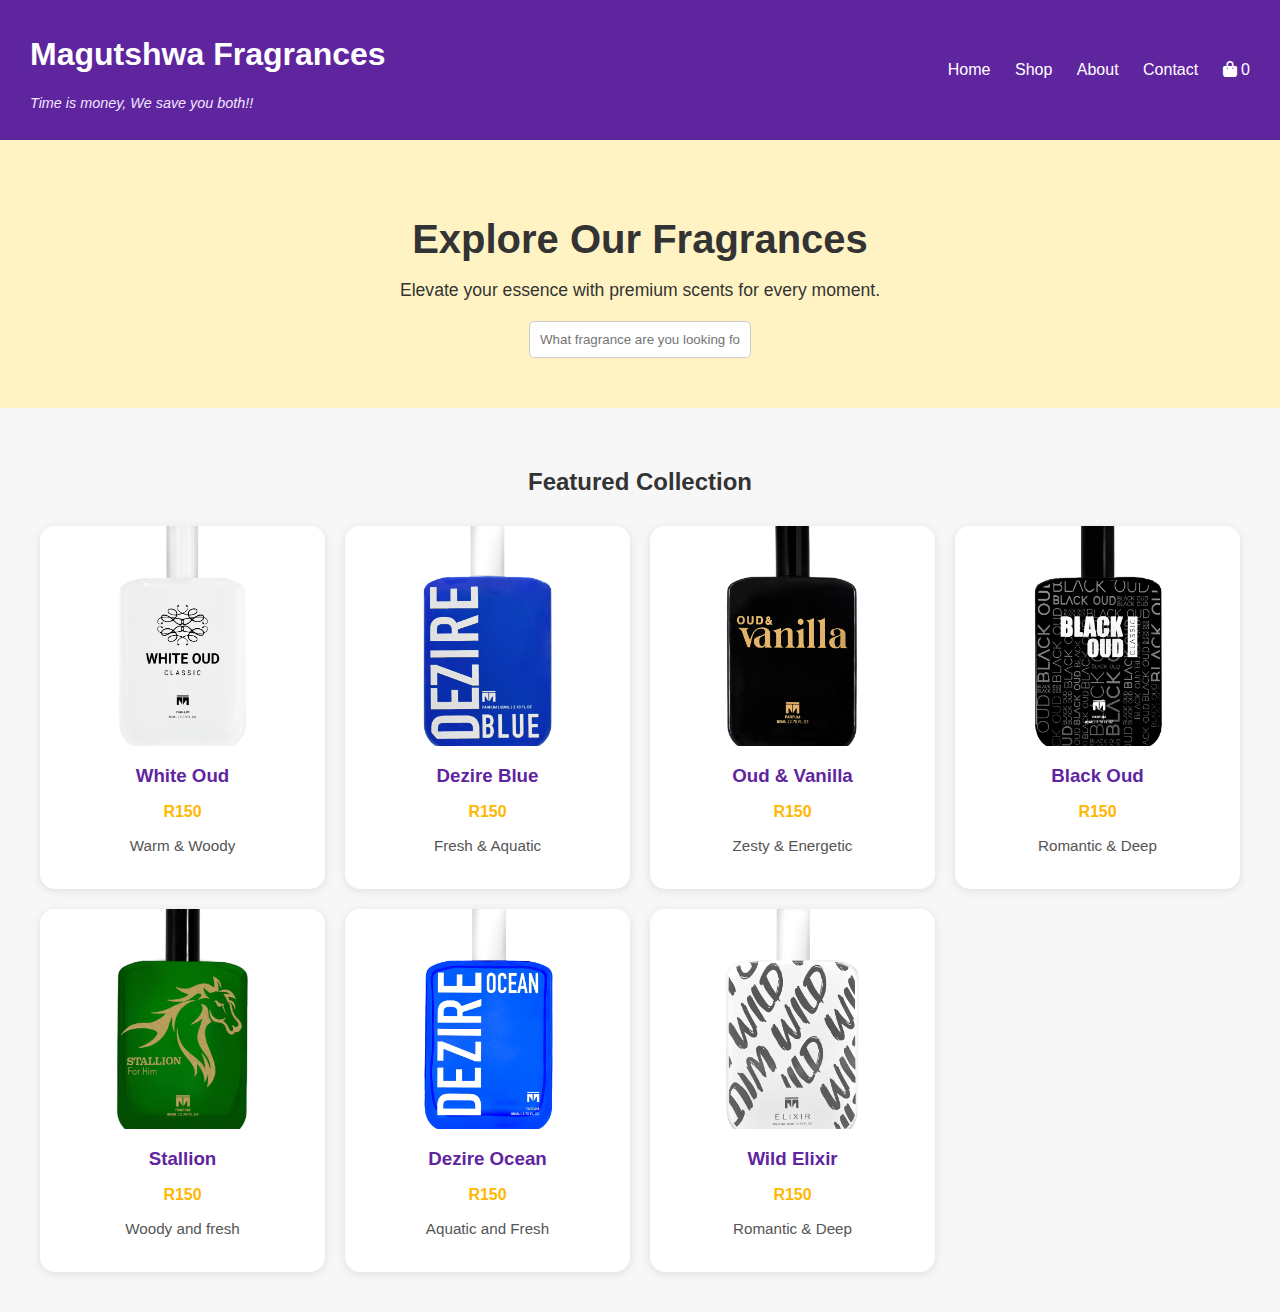
<file: index.html>
<!DOCTYPE html>
<html lang="en">
<head>
  <meta charset="UTF-8" />
  <meta name="viewport" content="width=device-width, initial-scale=1.0" />
  <title>Magutshwa Fragrances</title>
  <link rel="stylesheet" href="https://cdnjs.cloudflare.com/ajax/libs/font-awesome/6.5.0/css/all.min.css" />
  <style>
    body {
      font-family: 'Segoe UI', Tahoma, Geneva, Verdana, sans-serif;
      margin: 0;
      background-color: #f7f7f7;
      color: #333;
    }
    header {
      background-color: #5f259f;
      padding: 15px 30px;
      display: flex;
      justify-content: space-between;
      align-items: center;
      color: white;
      flex-wrap: wrap;
    }
    nav a {
      color: white;
      text-decoration: none;
      margin-left: 20px;
      font-weight: 500;
    }
    nav a:hover {
      text-decoration: underline;
    }
    .slogan {
      font-style: italic;
      font-size: 0.9em;
      color: #f3e6ff;
    }
    .hero {
      padding: 50px 20px;
      background-color: #fff3c4;
      text-align: center;
    }
    .hero h1 {
      font-size: 2.5em;
      margin-bottom: 10px;
    }
    .hero p {
      font-size: 1.1em;
      margin-bottom: 20px;
    }
    .search-bar input {
      padding: 10px;
      margin: 0 5px;
      width: 200px;
      border-radius: 5px;
      border: 1px solid #ccc;
    }
    .products-section {
      padding: 40px 20px;
    }
    .products-section h2 {
      text-align: center;
      margin-bottom: 30px;
    }
    .product-grid {
      display: grid;
      grid-template-columns: repeat(auto-fit, minmax(250px, 1fr));
      gap: 20px;
      padding: 0 20px;
    }
    .product-card {
      background-color: white;
      border-radius: 15px;
      box-shadow: 0 2px 10px rgba(0, 0, 0, 0.1);
      overflow: hidden;
      text-align: center;
      padding-bottom: 20px;
      transition: transform 0.3s ease;
    }
    .product-card:hover {
      transform: translateY(-5px);
    }
    .product-card img {
      width: 100%;
      height: 220px;
      object-fit: cover;
    }
    .product-card h3 {
      color: #5f259f;
      margin: 15px 0 5px;
    }
    .product-card p.price {
      color: #ffb703;
      font-weight: bold;
    }
    .product-card p.desc {
      font-size: 0.95em;
      color: #555;
      padding: 0 10px;
    }
    @media (max-width: 600px) {
      .hero h1 {
        font-size: 1.8em;
      }
      .search-bar input {
        width: 120px;
      }
    }
  </style>
</head>
<body>
  <header>
    <div>
      <h1>Magutshwa Fragrances</h1>
      <p class="slogan">Time is money, We save you both!!</p>
    </div>
    <nav>
      <a href="index.html">Home</a>
      <a href="shop.html">Shop</a>
      <a href="about.html">About</a>
      <a href="contact.html">Contact</a>
      <a href="cart.html" class="cart-icon">
        <i class="fas fa-shopping-bag"></i>
        <span id="cart-count">0</span>
      </a>
    </nav>
  </header>

  <section class="hero">
    <h1>Explore Our Fragrances</h1>
    <p>Elevate your essence with premium scents for every moment.</p>
    <div class="search-bar">
      <input type="text" id="searchInput" placeholder="What fragrance are you looking for?">
    </div>
  </section>

  <section class="products-section">
    <h2>Featured Collection</h2>
    <div class="product-grid" id="perfumeGrid">
      <div class="product-card" data-name="White Oud">
        <img src="images/WhiteOud.jpg" alt="White Oud" />
        <h3>White Oud</h3>
        <p class="price">R150</p>
        <p class="desc">Warm & Woody</p>
      </div>
      <div class="product-card" data-name="Dezire Blue">
        <img src="images/DezireBlue.jpg" alt="Dezire Blue" />
        <h3>Dezire Blue</h3>
        <p class="price">R150</p>
        <p class="desc">Fresh & Aquatic</p>
      </div>
      <div class="product-card" data-name="Oud & Vanilla">
        <img src="images/Oud&Vanilla.jpg" alt="Oud & Vanilla" />
        <h3>Oud & Vanilla</h3>
        <p class="price">R150</p>
        <p class="desc">Zesty & Energetic</p>
      </div>
      <div class="product-card" data-name="Black Oud">
        <img src="images/BlackOud.jpg" alt="Black Oud" />
        <h3>Black Oud</h3>
        <p class="price">R150</p>
        <p class="desc">Romantic & Deep</p>
      </div>
      <div class="product-card" data-name="Stallion">
        <img src="images/Stallion.jpg" alt="Stallion" />
        <h3>Stallion</h3>
        <p class="price">R150</p>
        <p class="desc">Woody and fresh</p>
      </div>
      <div class="product-card" data-name="Dezire Ocean">
        <img src="images/DezireOcean.jpg" alt="Dezire Ocean" />
        <h3>Dezire Ocean</h3>
        <p class="price">R150</p>
        <p class="desc">Aquatic and Fresh</p>
      </div>
      <div class="product-card" data-name="Wild Elixir">
        <img src="images/WildElixir.jpg" alt="Wild Elixir" />
        <h3>Wild Elixir</h3>
        <p class="price">R150</p>
        <p class="desc">Romantic & Deep</p>
      </div>

    </div>
  </section>

  <script>
    const cart = JSON.parse(localStorage.getItem('cart')) || [];
    document.getElementById("cart-count").innerText = cart.reduce((sum, item) => sum + item.quantity, 0);

    const searchInput = document.getElementById('searchInput');
    const perfumeGrid = document.getElementById('perfumeGrid');
    const perfumeItems = perfumeGrid.querySelectorAll('.product-card');

    searchInput.addEventListener('input', function() {
      const searchTerm = searchInput.value.toLowerCase();
      perfumeItems.forEach(item => {
        const name = item.dataset.name.toLowerCase();
        item.style.display = name.includes(searchTerm) ? 'block' : 'none';
      });
    });
  </script>
</body>
</html>
</file>
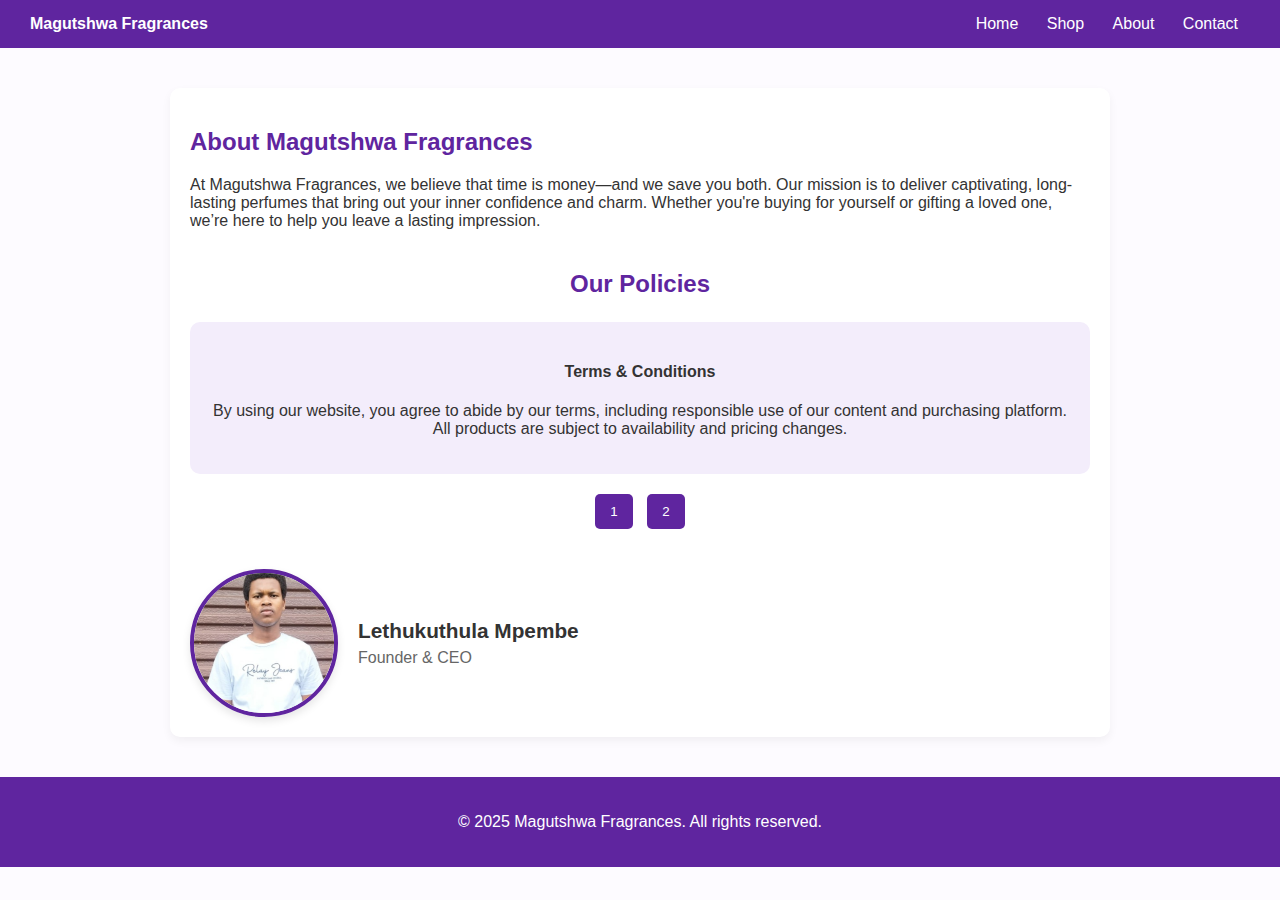
<file: about.html>
<!DOCTYPE html>
<html lang="en">
<head>
  <meta charset="UTF-8">
  <meta name="viewport" content="width=device-width, initial-scale=1.0">
  <title>About Us - Magutshwa Fragrances</title>
  <link rel="stylesheet" href="https://cdnjs.cloudflare.com/ajax/libs/font-awesome/6.5.0/css/all.min.css">
  <style>
    body {
      font-family: 'Segoe UI', Tahoma, Geneva, Verdana, sans-serif;
      margin: 0;
      background-color: #fdfbff;
      color: #333;
    }
    header {
      background-color: #5f259f;
      padding: 15px 30px;
      display: flex;
      justify-content: space-between;
      align-items: center;
      color: white;
    }
    nav a {
      color: white;
      text-decoration: none;
      margin: 0 12px;
      font-weight: 500;
    }
    nav a:hover {
      text-decoration: underline;
    }
    .about-container {
      max-width: 900px;
      margin: 40px auto;
      padding: 20px;
      background: white;
      border-radius: 10px;
      box-shadow: 0 4px 10px rgba(0, 0, 0, 0.05);
    }
    .about-container h2 {
      color: #5f259f;
      margin-bottom: 20px;
    }
    .founder-section {
      display: flex;
      align-items: center;
      gap: 20px;
      margin-top: 40px;
    }
    .founder-photo {
      width: 140px;
      height: 140px;
      border-radius: 50%;
      object-fit: cover;
      border: 4px solid #5f259f;
      box-shadow: 0 4px 8px rgba(0, 0, 0, 0.1);
    }
    .founder-info h3 {
      margin: 0;
      color: #333;
      font-size: 1.3em;
    }
    .founder-info p {
      margin: 6px 0 0;
      color: #666;
      font-size: 1em;
    }
    .slideshow {
      margin-top: 40px;
      text-align: center;
    }
    .slideshow h3 {
      color: #5f259f;
      font-size: 1.5em;
    }
    .slide {
      display: none;
      padding: 20px;
      background-color: #f3edfb;
      border-radius: 10px;
      margin-bottom: 20px;
    }
    .slide.active {
      display: block;
    }
    .slideshow-buttons {
      margin-top: 10px;
    }
    .slideshow-buttons button {
      background-color: #5f259f;
      color: white;
      border: none;
      padding: 10px 15px;
      margin: 0 5px;
      border-radius: 5px;
      cursor: pointer;
    }
    .slideshow-buttons button:hover {
      background-color: #4b1d7e;
    }
    footer {
      text-align: center;
      padding: 20px;
      margin-top: 40px;
      background-color: #5f259f;
      color: white;
    }
  </style>
</head>
<body>
  <header>
    <div><strong>Magutshwa Fragrances</strong></div>
    <nav>
      <a href="index.html">Home</a>
      <a href="shop.html">Shop</a>
      <a href="about.html">About</a>
      <a href="contact.html">Contact</a>
    </nav>
  </header>

  <div class="about-container">
    <h2>About Magutshwa Fragrances</h2>
    <p>At Magutshwa Fragrances, we believe that time is money—and we save you both. Our mission is to deliver captivating, long-lasting perfumes that bring out your inner confidence and charm. Whether you're buying for yourself or gifting a loved one, we’re here to help you leave a lasting impression.</p>

    <div class="slideshow">
      <h3>Our Policies</h3>
      <div class="slide active">
        <h4>Terms & Conditions</h4>
        <p>By using our website, you agree to abide by our terms, including responsible use of our content and purchasing platform. All products are subject to availability and pricing changes.</p>
      </div>
      <div class="slide">
        <h4>Refund Policy</h4>
        <p>We offer a 7-day return policy for unopened items with proof of purchase. Refunds will be processed once the item is received in its original condition.</p>
      </div>
      <div class="slideshow-buttons">
        <button onclick="showSlide(0)">1</button>
        <button onclick="showSlide(1)">2</button>
      </div>
    </div>

    <div class="founder-section">
      <img src="images/lethukuthula.jpg" alt="Lethukuthula Mpembe" class="founder-photo">
      <div class="founder-info">
        <h3>Lethukuthula Mpembe</h3>
        <p>Founder & CEO</p>
      </div>
    </div>
  </div>

  <footer>
    <p>&copy; 2025 Magutshwa Fragrances. All rights reserved.</p>
  </footer>

  <script>
    const slides = document.querySelectorAll('.slide');
    function showSlide(index) {
      slides.forEach((slide, i) => {
        slide.classList.toggle('active', i === index);
      });
    }
  </script>
</body>
</html>
</file>
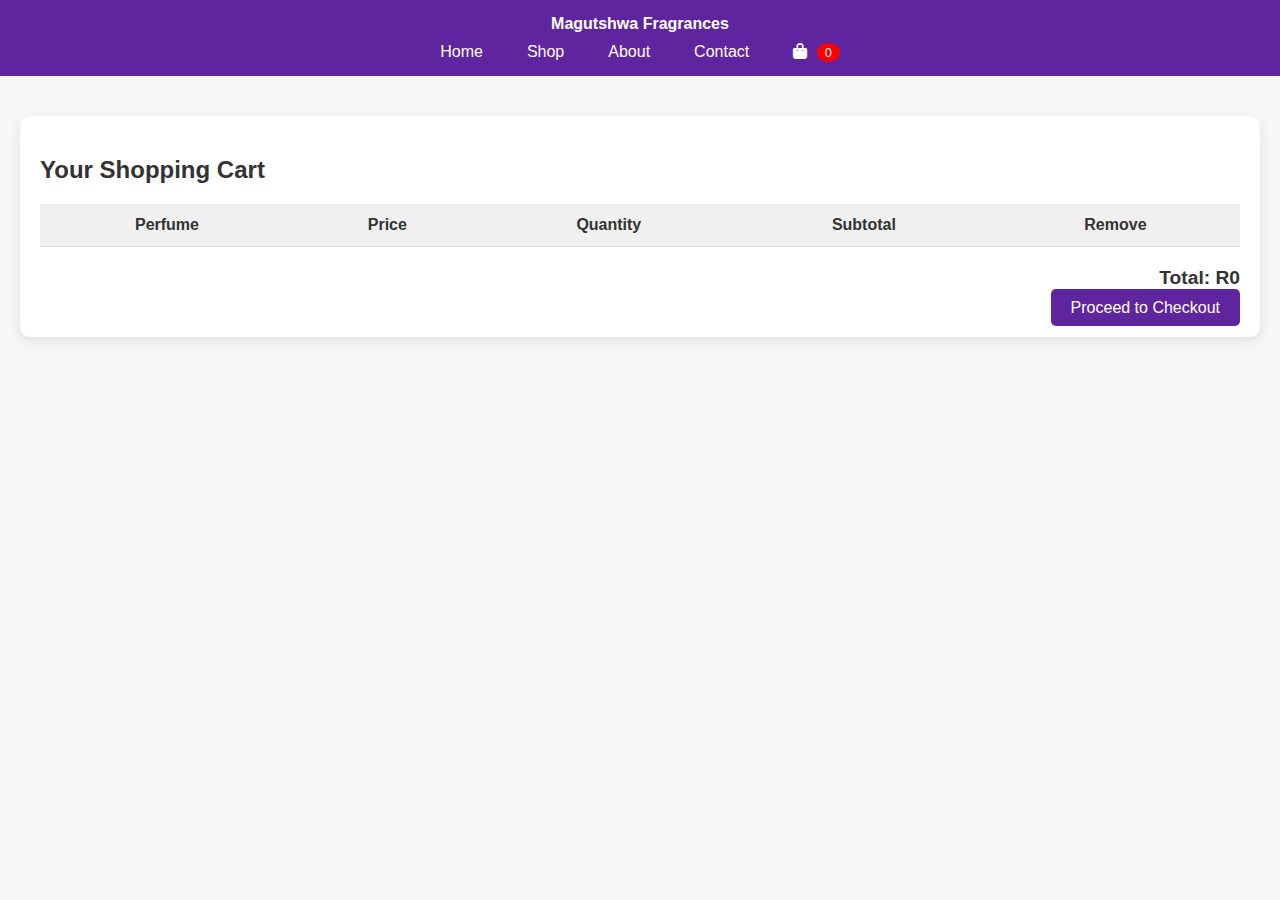
<file: cart.html>
<!DOCTYPE html>
<html lang="en">
<head>
  <meta charset="UTF-8" />
  <meta name="viewport" content="width=device-width, initial-scale=1.0, viewport-fit=cover" />
  <title>Cart - Magutshwa Fragrances</title>
  <link rel="stylesheet" href="style.css" />
  <link rel="stylesheet" href="https://cdnjs.cloudflare.com/ajax/libs/font-awesome/6.5.0/css/all.min.css" />
  <style>
    body {
      font-family: 'Segoe UI', Tahoma, Geneva, Verdana, sans-serif;
      margin: 0;
      background-color: #f7f7f7;
      color: #333;
      overflow-x: hidden;
    }

    header {
      background-color: #5f259f;
      padding: 15px 30px;
      display: flex;
      justify-content: space-between;
      align-items: center;
      color: white;
      flex-wrap: wrap;
    }

    nav {
      display: flex;
      flex-wrap: wrap;
      justify-content: flex-end;
    }

    nav a {
      color: white;
      text-decoration: none;
      margin: 0 12px;
      font-weight: 500;
    }

    nav a:hover {
      text-decoration: underline;
    }

    main {
      max-width: 1200px;
      margin: 40px auto;
      padding: 20px;
      background: white;
      border-radius: 10px;
      box-shadow: 0 4px 12px rgba(0,0,0,0.1);
    }

    table {
      width: 100%;
      border-collapse: collapse;
    }

    th, td {
      padding: 12px 15px;
      text-align: center;
      border-bottom: 1px solid #ddd;
    }

    th {
      background-color: #f0f0f0;
    }

    input[type='number'] {
      width: 60px;
      padding: 5px;
      border: 1px solid #ccc;
      border-radius: 4px;
    }

    .cart-total {
      text-align: right;
      margin-top: 20px;
      font-size: 1.2em;
    }

    .checkout-button {
      text-align: right;
      margin-top: 10px;
    }

    .btn {
      background-color: #5f259f;
      color: white;
      padding: 10px 20px;
      border: none;
      border-radius: 5px;
      text-decoration: none;
      cursor: pointer;
    }

    .btn:hover {
      background-color: #4a1f7d;
    }

    /* ✅ Mobile Styles */
    @media (max-width: 768px) {
      header {
        flex-direction: column;
        align-items: flex-start;
      }

      nav {
        width: 100%;
        justify-content: flex-start;
        margin-top: 10px;
      }

      nav a {
        margin: 6px 8px;
        font-size: 0.95em;
      }

      table, thead, tbody, th, td, tr {
        display: block;
      }

      thead {
        display: none;
      }

      tr {
        margin-bottom: 15px;
        border: 1px solid #ddd;
        border-radius: 6px;
        padding: 10px;
        background-color: #f9f9f9;
      }

      td {
        text-align: left;
        padding: 8px 10px;
        position: relative;
      }

      td::before {
        content: attr(data-label);
        font-weight: bold;
        display: block;
        margin-bottom: 4px;
        color: #555;
      }

      .cart-total, .checkout-button {
        text-align: center;
      }

      .btn {
        width: 100%;
        box-sizing: border-box;
        margin-top: 10px;
      }
    }
  </style>
</head>
<body>
  <header>
    <div><strong>Magutshwa Fragrances</strong></div>
    <nav>
      <a href="index.html">Home</a>
      <a href="shop.html">Shop</a>
      <a href="about.html">About</a>
      <a href="contact.html">Contact</a>
      <a href="cart.html" class="cart-icon">
        <i class="fas fa-shopping-bag"></i>
        <span id="cart-count">0</span>
      </a>
    </nav>
  </header>

  <main>
    <h2>Your Shopping Cart</h2>
    <table>
      <thead>
        <tr>
          <th>Perfume</th>
          <th>Price</th>
          <th>Quantity</th>
          <th>Subtotal</th>
          <th>Remove</th>
        </tr>
      </thead>
      <tbody id="cart-items"></tbody>
    </table>

    <div class="cart-total">
      <strong>Total: R<span id="cart-total">0</span></strong>
    </div>

    <div class="checkout-button">
      <a href="checkout.html" class="btn">Proceed to Checkout</a>
    </div>
  </main>

  <script>
    let cart = JSON.parse(localStorage.getItem('cart')) || [];

    function updateCartDisplay() {
      const cartTable = document.getElementById("cart-items");
      const cartTotalEl = document.getElementById("cart-total");
      cartTable.innerHTML = "";
      let total = 0;

      cart.forEach((item, index) => {
        let subtotal = item.price * item.quantity;
        total += subtotal;

        cartTable.innerHTML += `
          <tr>
            <td data-label="Perfume">${item.name}</td>
            <td data-label="Price">R${item.price}</td>
            <td data-label="Quantity"><input type="number" min="1" value="${item.quantity}" onchange="updateQuantity(${index}, this.value)"></td>
            <td data-label="Subtotal">R${subtotal}</td>
            <td data-label="Remove"><button onclick="removeItem(${index})">Remove</button></td>
          </tr>
        `;
      });

      cartTotalEl.innerText = total;
      document.getElementById("cart-count").innerText = cart.reduce((sum, item) => sum + item.quantity, 0);
    }

    function updateQuantity(index, quantity) {
      cart[index].quantity = parseInt(quantity);
      saveCart();
    }

    function removeItem(index) {
      cart.splice(index, 1);
      saveCart();
    }

    function saveCart() {
      localStorage.setItem('cart', JSON.stringify(cart));
      updateCartDisplay();
    }

    updateCartDisplay();
  </script>
</body>
</html>
</file>
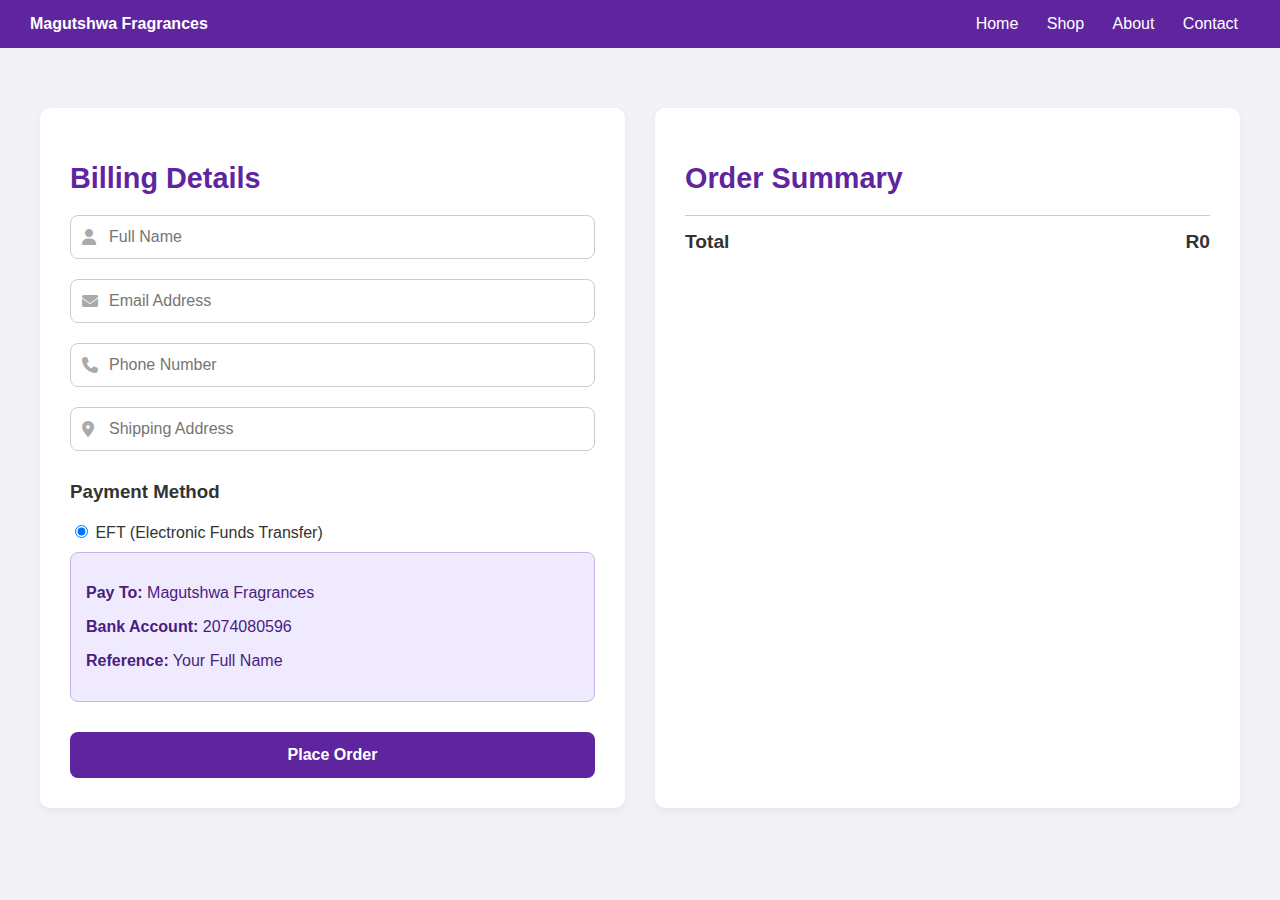
<file: checkout.html>
<!DOCTYPE html>
<html lang="en">
<head>
  <meta charset="UTF-8" />
  <meta name="viewport" content="width=device-width, initial-scale=1.0" />
  <title>Magutshwa Fragrances | Checkout</title>
  <link rel="stylesheet" href="https://cdnjs.cloudflare.com/ajax/libs/font-awesome/6.5.0/css/all.min.css">
  <style>
    body {
      font-family: 'Segoe UI', Tahoma, Geneva, Verdana, sans-serif;
      margin: 0;
      background-color: #f3f2f7;
      color: #333;
    }
    header {
      background-color: #5f259f;
      padding: 15px 30px;
      display: flex;
      justify-content: space-between;
      align-items: center;
      color: white;
    }
    nav a {
      color: white;
      text-decoration: none;
      margin: 0 12px;
      font-weight: 500;
    }
    nav a:hover {
      text-decoration: underline;
    }
    .checkout-container {
      display: flex;
      flex-wrap: wrap;
      gap: 30px;
      max-width: 1200px;
      margin: 40px auto;
      padding: 20px;
    }
    .checkout-form, .order-summary {
      background: white;
      border-radius: 10px;
      box-shadow: 0 4px 10px rgba(0,0,0,0.05);
      padding: 30px;
      flex: 1;
      min-width: 300px;
    }
    .checkout-form h2, .order-summary h2 {
      color: #5f259f;
      margin-bottom: 20px;
      font-size: 1.8em;
    }
    form {
      width: 100%;
    }
    .input-group {
      margin-bottom: 20px;
      position: relative;
      width: 100%;
    }
    .input-group i {
      position: absolute;
      top: 50%;
      left: 12px;
      transform: translateY(-50%);
      color: #aaa;
    }
    .input-group input {
      width: 100%;
      padding: 12px 12px 12px 38px;
      border-radius: 8px;
      border: 1px solid #ccc;
      font-size: 1em;
      box-sizing: border-box;
    }
    .order-summary .item {
      display: flex;
      justify-content: space-between;
      align-items: center;
      margin-bottom: 15px;
    }
    .order-summary .item-name {
      display: flex;
      align-items: center;
    }
    .order-summary .total {
      border-top: 1px solid #ccc;
      padding-top: 15px;
      font-weight: bold;
      font-size: 1.2em;
      display: flex;
      justify-content: space-between;
    }
    .checkout-button {
      margin-top: 30px;
      width: 100%;
      padding: 14px;
      background-color: #5f259f;
      color: white;
      border: none;
      border-radius: 8px;
      font-size: 1em;
      font-weight: bold;
      cursor: pointer;
    }
    .checkout-button:hover {
      background-color: #4a1d7d;
    }
    .payment-options {
      margin-top: 30px;
    }
    .payment-options label {
      display: block;
      margin-bottom: 10px;
    }
    .bank-details {
      margin-top: 10px;
      background: #f0eaff;
      padding: 15px;
      border-radius: 8px;
      border: 1px solid #c9b3ef;
      color: #4a1d7d;
      font-weight: 500;
    }
    @media (max-width: 768px) {
      .checkout-container {
        flex-direction: column;
      }
    }
  </style>
</head>
<body>
  <header>
    <div><strong>Magutshwa Fragrances</strong></div>
    <nav>
      <a href="index.html">Home</a>
      <a href="shop.html">Shop</a>
      <a href="about.html">About</a>
      <a href="contact.html">Contact</a>
    </nav>
  </header>

  <div class="checkout-container">
    <div class="checkout-form">
      <h2>Billing Details</h2>
      <form id="checkoutForm">
        <div class="input-group">
          <i class="fa fa-user"></i>
          <input type="text" name="name" placeholder="Full Name" required>
        </div>
        <div class="input-group">
          <i class="fa fa-envelope"></i>
          <input type="email" name="email" placeholder="Email Address" required>
        </div>
        <div class="input-group">
          <i class="fa fa-phone"></i>
          <input type="tel" name="phone" placeholder="Phone Number" required>
        </div>
        <div class="input-group">
          <i class="fa fa-location-dot"></i>
          <input type="text" name="address" placeholder="Shipping Address" required>
        </div>

        <div class="payment-options">
          <h3>Payment Method</h3>
          <label><input type="radio" name="payment" value="EFT" checked required> EFT (Electronic Funds Transfer)</label>
          <div class="bank-details">
            <p><strong>Pay To:</strong> Magutshwa Fragrances</p>
            <p><strong>Bank Account:</strong> 2074080596 </p>
            <p><strong>Reference:</strong> Your Full Name</p>
          </div>
        </div>

        <button type="submit" class="checkout-button">Place Order</button>
      </form>
    </div>

    <div class="order-summary" id="orderSummary">
      <h2>Order Summary</h2>
      <div id="itemsContainer"></div>
      <div class="item" id="deliveryRow">
        <span>Delivery</span>
        <span>R60</span>
      </div>
      <div class="total">
        <span>Total</span>
        <span id="totalAmount">R0</span>
      </div>
    </div>
  </div>

  <script>
    const deliveryFee = 60;

    function loadCartSummary() {
      const itemsContainer = document.getElementById('itemsContainer');
      const deliveryRow = document.getElementById('deliveryRow');
      itemsContainer.innerHTML = '';

      const cart = JSON.parse(localStorage.getItem('cart')) || [];

      if (cart.length === 0) {
        deliveryRow.style.display = 'none';
        document.getElementById('totalAmount').textContent = 'R0';
        return;
      } else {
        deliveryRow.style.display = 'flex';
      }

      let total = 0;

      cart.forEach(item => {
        const quantity = parseInt(item.quantity);
        const price = parseFloat(item.price);
        if (!quantity || !price) return;

        const itemDiv = document.createElement('div');
        itemDiv.className = 'item';
        itemDiv.innerHTML = `
          <div class="item-name">
            <span>${item.name} (x${quantity})</span>
          </div>
          <span>R${(price * quantity).toFixed(2)}</span>
        `;
        itemsContainer.appendChild(itemDiv);
        total += price * quantity;
      });

      total += deliveryFee;
      document.getElementById('totalAmount').textContent = 'R' + total.toFixed(2);
    }

    function handleOrderSubmission() {
      const form = document.getElementById('checkoutForm');
      form.addEventListener('submit', function(e) {
        e.preventDefault();

        const formData = new FormData(form);
        const name = formData.get('name');
        const email = formData.get('email');
        const phone = formData.get('phone');
        const address = formData.get('address');
        const payment = formData.get('payment');

        const cart = JSON.parse(localStorage.getItem('cart')) || [];
        const orderSummary = cart.map(item => `${item.name} (x${item.quantity}) - R${(item.quantity * item.price).toFixed(2)}`).join('\n');
        const delivery = `Delivery Fee - R${deliveryFee}`;
        const totalAmount = cart.reduce((sum, i) => sum + i.price * i.quantity, 0) + deliveryFee;
        const total = `Total - R${totalAmount.toFixed(2)}`;

        const emailBody = `Billing Details:\nName: ${name}\nEmail: ${email}\nPhone: ${phone}\nAddress: ${address}\n\nPayment Method: ${payment}\n\nOrder Summary:\n${orderSummary}\n${delivery}\n${total}`;

        const mailtoLink = document.createElement('a');
        mailtoLink.href = `mailto:visionvaultsstore@gmail.com?subject=New Order&body=${encodeURIComponent(emailBody)}`;
        mailtoLink.style.display = 'none';
        document.body.appendChild(mailtoLink);
        mailtoLink.click();
        document.body.removeChild(mailtoLink);

        localStorage.removeItem('cart');
        window.location.href = 'index.html';
      });
    }

    loadCartSummary();
    handleOrderSubmission();
  </script>
</body>
</html>
</file>
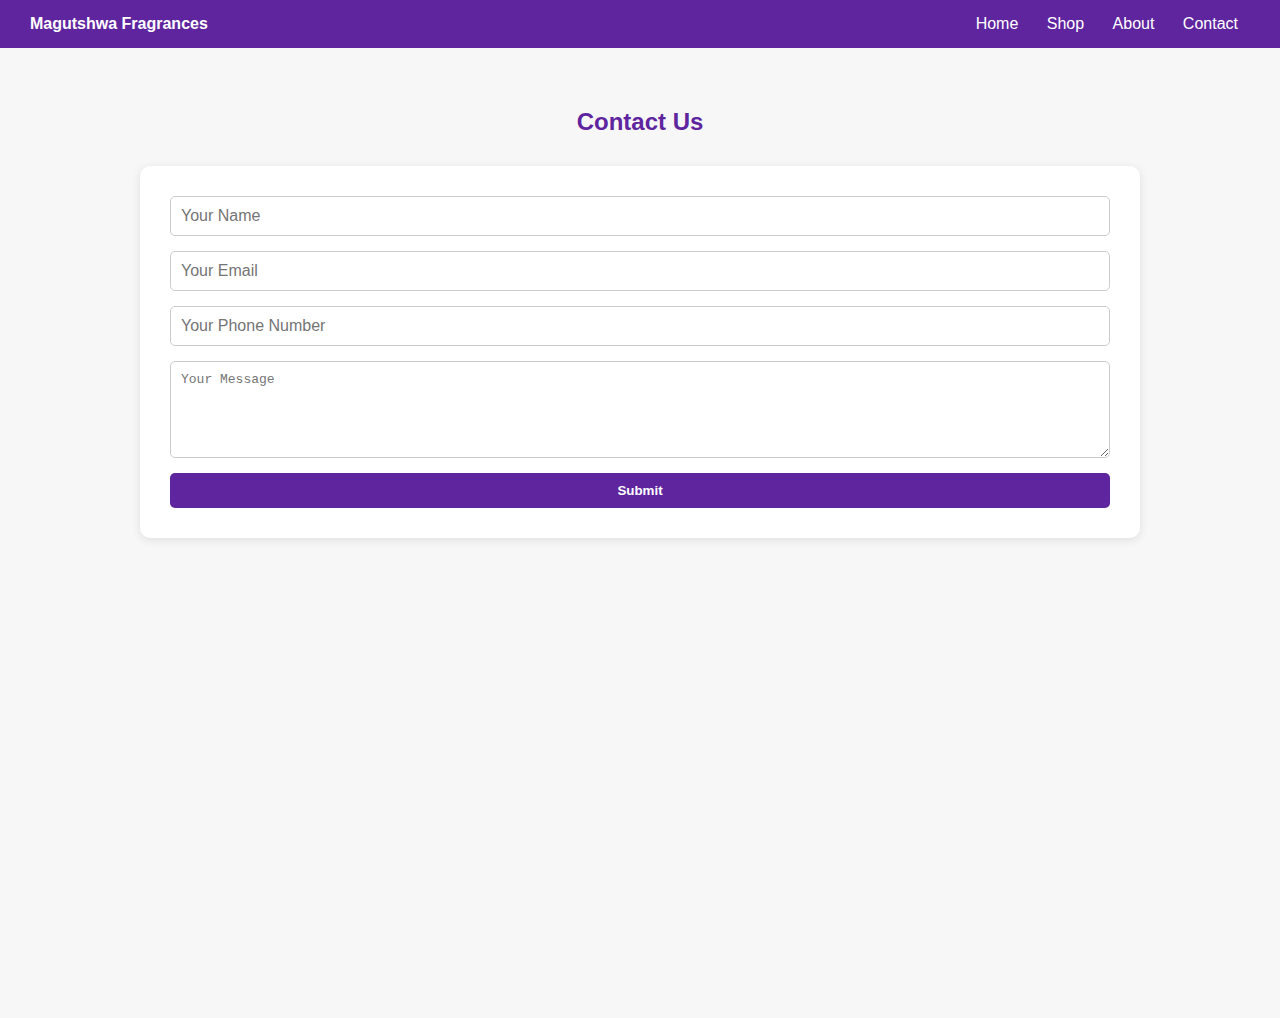
<file: contact.html>
<!DOCTYPE html>
<html lang="en">
<head>
  <meta charset="UTF-8" />
  <meta name="viewport" content="width=device-width, initial-scale=1.0" />
  <title>Magutshwa Fragrances | Contact Us</title>
  <style>
    body {
      font-family: 'Segoe UI', Tahoma, Geneva, Verdana, sans-serif;
      margin: 0;
      background-color: #f7f7f7;
      color: #333;
    }
    header {
      background-color: #5f259f;
      padding: 15px 30px;
      display: flex;
      justify-content: space-between;
      align-items: center;
      color: white;
    }
    nav a {
      color: white;
      text-decoration: none;
      margin: 0 12px;
      font-weight: 500;
    }
    nav a:hover {
      text-decoration: underline;
    }
    .contact-section {
      padding: 40px 20px;
      max-width: 1000px;
      margin: auto;
    }
    .contact-section h2 {
      text-align: center;
      margin-bottom: 30px;
      color: #5f259f;
    }
    form {
      display: grid;
      gap: 15px;
      background-color: white;
      padding: 30px;
      border-radius: 10px;
      box-shadow: 0 2px 10px rgba(0,0,0,0.1);
    }
    input, textarea {
      padding: 10px;
      font-size: 1em;
      border-radius: 5px;
      border: 1px solid #ccc;
    }
    button {
      background-color: #5f259f;
      color: white;
      border: none;
      padding: 10px 15px;
      border-radius: 5px;
      font-weight: bold;
      cursor: pointer;
    }
    button:hover {
      background-color: #4a1d7d;
    }
    .map {
      margin-top: 40px;
      height: 400px;
      width: 100%;
      border-radius: 10px;
      overflow: hidden;
    }
    .success-message {
      display: none;
      padding: 15px;
      margin-top: 15px;
      border-radius: 5px;
      background-color: #d4edda;
      color: #155724;
      border: 1px solid #c3e6cb;
    }
  </style>
</head>
<body>
  <header>
    <div><strong>Magutshwa Fragrances</strong></div>
    <nav>
      <a href="index.html">Home</a>
      <a href="shop.html">Shop</a>
      <a href="about.html">About</a>
      <a href="contact.html">Contact</a>
    </nav>
  </header>

  <section class="contact-section">
    <h2>Contact Us</h2>
    <form id="contactForm">
      <input type="text" placeholder="Your Name" name="name" required />
      <input type="email" placeholder="Your Email" name="email" required />
      <input type="tel" placeholder="Your Phone Number" name="phone" required />
      <textarea rows="5" placeholder="Your Message" name="message" required></textarea>
      <button type="submit">Submit</button>
    </form>
    <div class="success-message" id="successMessage">
      Thank you for contacting us! We will get back to you shortly.
    </div>

    <div class="map">
      <iframe
        src="https://www.google.com/maps?q=47+Mallinson+Road,+Overport,+Durban,+South+Africa&output=embed"
        width="100%" height="100%" frameborder="0" style="border:0;" allowfullscreen="" loading="lazy">
      </iframe>
    </div>
  </section>

  <script>
    const form = document.getElementById('contactForm');
    const successMessage = document.getElementById('successMessage');

    form.addEventListener('submit', function(e) {
      e.preventDefault();

      // Simulate sending email here
      // In real projects, use a backend service like EmailJS, Formspree, or Nodemailer

      form.reset();
      successMessage.style.display = 'block';

      setTimeout(() => {
        successMessage.style.display = 'none';
      }, 5000); // Hide message after 5 seconds
    });
  </script>
</body>
</html>
</file>
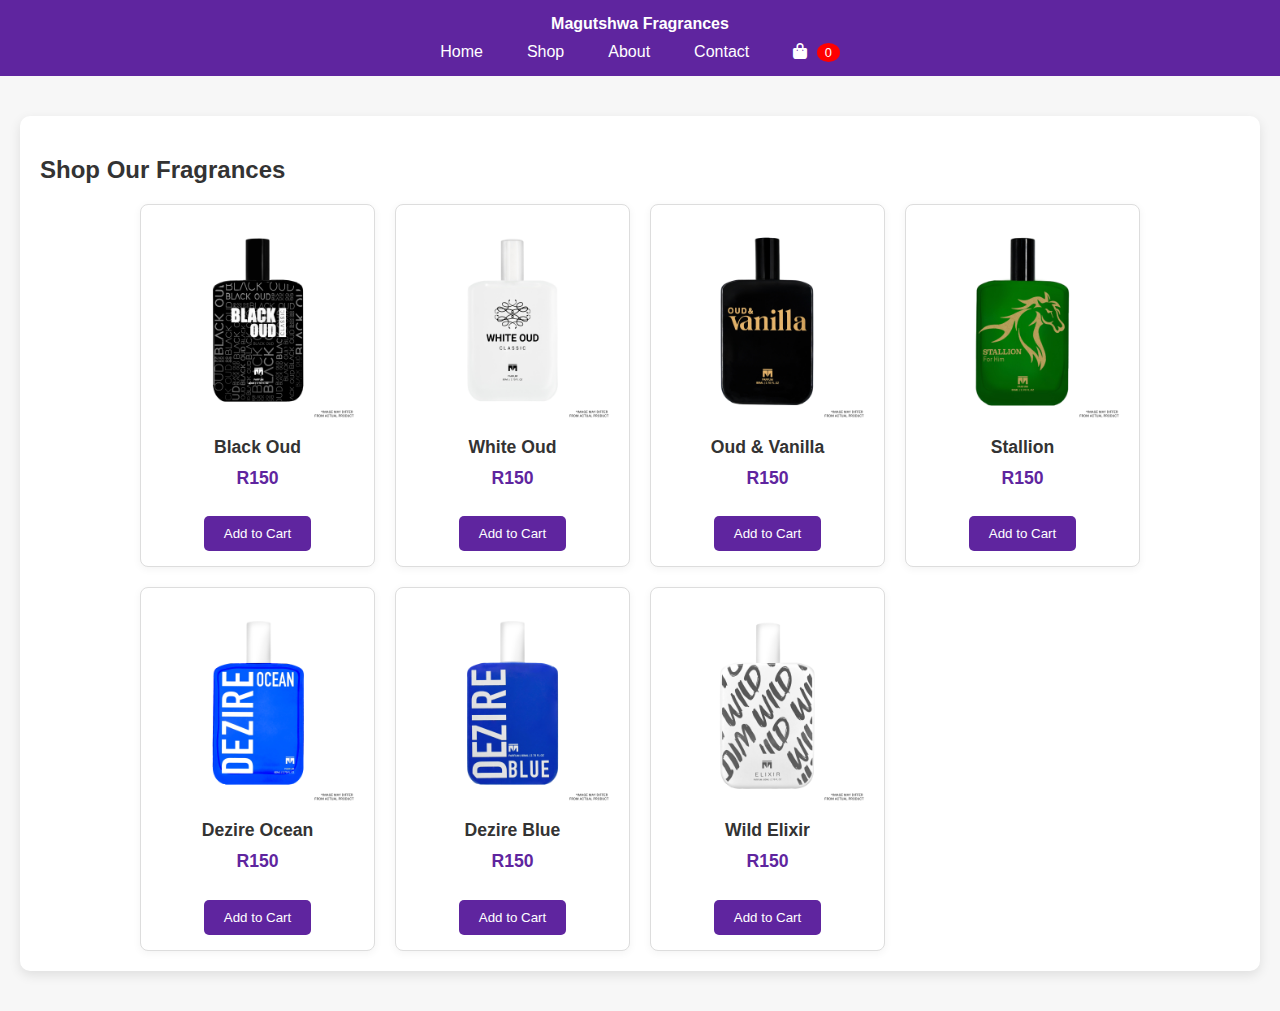
<file: shop.html>
<!DOCTYPE html>
<html lang="en">
<head>
  <meta charset="UTF-8">
  <meta name="viewport" content="width=device-width, initial-scale=1.0">
  <title>Shop - Magutshwa Fragrances</title>
  <link rel="stylesheet" href="style.css">
  <link rel="stylesheet" href="https://cdnjs.cloudflare.com/ajax/libs/font-awesome/6.5.0/css/all.min.css">
  <style>
    body {
      font-family: 'Segoe UI', Tahoma, Geneva, Verdana, sans-serif;
      margin: 0;
      background-color: #f7f7f7;
      color: #333;
    }
    header {
      background-color: #5f259f;
      padding: 15px 30px;
      display: flex;
      justify-content: space-between;
      align-items: center;
      color: white;
      flex-wrap: wrap;
    }
    nav {
      display: flex;
      flex-wrap: wrap;
    }
    nav a {
      color: white;
      text-decoration: none;
      margin: 0 12px;
      font-weight: 500;
    }
    nav a:hover {
      text-decoration: underline;
    }
    main {
      max-width: 1200px;
      margin: 40px auto;
      padding: 20px;
      background: white;
      border-radius: 10px;
      box-shadow: 0 4px 12px rgba(0,0,0,0.1);
    }
    .products {
      display: grid;
      grid-template-columns: repeat(auto-fill, minmax(200px, 1fr));
      gap: 20px;
    }
    .product {
      background: #fff;
      border: 1px solid #ddd;
      border-radius: 8px;
      padding: 15px;
      text-align: center;
      box-shadow: 0 2px 8px rgba(0,0,0,0.05);
    }
    .product img {
      max-width: 100%;
      height: auto;
      border-radius: 5px;
    }
    .product h3 {
      margin: 10px 0;
      font-size: 1.1rem;
    }
    .product p {
      font-weight: bold;
      color: #5f259f;
    }
    .btn {
      background-color: #5f259f;
      color: white;
      padding: 10px 20px;
      border: none;
      border-radius: 5px;
      text-decoration: none;
      cursor: pointer;
      margin-top: 10px;
    }
    .btn:hover {
      background-color: #4a1f7d;
    }
    @media (max-width: 768px) {
      .products {
        grid-template-columns: repeat(auto-fill, minmax(150px, 1fr));
      }
    }
  </style>
</head>
<body>
  <header>
    <div><strong>Magutshwa Fragrances</strong></div>
    <nav>
      <a href="index.html">Home</a>
      <a href="shop.html">Shop</a>
      <a href="about.html">About</a>
      <a href="contact.html">Contact</a>
      <a href="cart.html" class="cart-icon">
        <i class="fas fa-shopping-bag"></i>
        <span id="cart-count">0</span>
      </a>
    </nav>
  </header>

  <main>
    <h2>Shop Our Fragrances</h2>
    <div class="products" id="product-list">
      <!-- Product cards will be injected here -->
    </div>
  </main>

  <script>
    const products = [
      { name: "Black Oud", price: 150, image: "images/BlackOud.jpg" },
      { name: "White Oud", price: 150, image: "images/WhiteOud.jpg" },
      { name: "Oud & Vanilla", price: 150, image: "images/Oud&Vanilla.jpg" },
      { name: "Stallion", price: 150, image: "images/Stallion.jpg" },
      { name: "Dezire Ocean", price: 150, image: "images/DezireOcean.jpg" },
      { name: "Dezire Blue", price: 150, image: "images/DezireBlue.jpg" },
      { name: "Wild Elixir", price: 150, image: "images/WildElixir.jpg" },
      
    ];

    const cart = JSON.parse(localStorage.getItem('cart')) || [];

    function updateCartCount() {
      document.getElementById("cart-count").innerText = cart.reduce((sum, item) => sum + item.quantity, 0);
    }

    function addToCart(index) {
      const product = products[index];
      const existing = cart.find(p => p.name === product.name);
      if (existing) {
        existing.quantity += 1;
      } else {
        cart.push({ ...product, quantity: 1 });
      }
      localStorage.setItem('cart', JSON.stringify(cart));
      updateCartCount();
    }

    function renderProducts() {
      const container = document.getElementById("product-list");
      container.innerHTML = "";
      products.forEach((product, index) => {
        container.innerHTML += `
          <div class="product">
            <img src="${product.image}" alt="${product.name}">
            <h3>${product.name}</h3>
            <p>R${product.price}</p>
            <button class="btn" onclick="addToCart(${index})">Add to Cart</button>
          </div>
        `;
      });
    }

    renderProducts();
    updateCartCount();
  </script>
</body>
</html>
</file>
<file: style.css>
body {
  margin: 0;
  font-family: 'Segoe UI', sans-serif;
  background-color: #f8f8f8;
}

.top-bar {
  background-color: #5d2c91;
  color: white;
  padding: 15px 30px;
  display: flex;
  justify-content: space-between;
  align-items: center;
}

.logo {
  font-weight: bold;
  font-size: 1.5em;
}

.top-nav a {
  color: white;
  margin-left: 20px;
  text-decoration: none;
  font-weight: 500;
}

.top-nav a:hover {
  text-decoration: underline;
}

#cart-count {
  background: red;
  color: white;
  border-radius: 50%;
  padding: 2px 6px;
  font-size: 0.75em;
  margin-left: 4px;
}

.hero {
  background-color: #fecd45;
  text-align: center;
  padding: 60px 20px;
}

.hero h1 {
  font-size: 2.8em;
  margin-bottom: 10px;
}

.hero p {
  font-size: 1.2em;
  margin-bottom: 25px;
}

.search-bar {
  display: flex;
  justify-content: center;
  flex-wrap: wrap;
  gap: 10px;
}

.search-bar input {
  padding: 10px;
  width: 300px;
  border: none;
  border-radius: 5px;
  font-size: 1em;
}

.search-bar button {
  background-color: #5d2c91;
  color: white;
  border: none;
  padding: 10px 20px;
  border-radius: 5px;
  font-weight: bold;
  cursor: pointer;
}

.search-bar button:hover {
  background-color: #491f75;
}

.featured {
  background-color: white;
  text-align: center;
  padding: 60px 20px;
}

.featured h2 {
  font-size: 2em;
  margin-bottom: 40px;
}

.products {
  display: grid;
  grid-template-columns: repeat(auto-fit, minmax(200px, 1fr));
  gap: 30px;
  max-width: 1000px;
  margin: 0 auto;
}

.product {
  background: #f4f4f4;
  border-radius: 10px;
  padding: 15px;
  box-shadow: 0 4px 8px rgba(0,0,0,0.1);
}

.product img {
  max-width: 100%;
  border-radius: 8px;
}

.product p {
  font-size: 1.1em;
  font-weight: bold;
  margin-top: 10px;
}
body {
  font-family: 'Segoe UI', sans-serif;
  margin: 0;
  background: #f7f7f7;
  color: #333;
}

header {
  background-color: #5f259f;
  color: white;
  padding: 15px 20px;
  display: flex;
  flex-direction: column;
  align-items: center;
}

nav {
  display: flex;
  justify-content: center;
  gap: 20px;
  margin-top: 10px;
  flex-wrap: wrap;
}

nav a {
  color: white;
  text-decoration: none;
  font-weight: bold;
  position: relative;
}

nav .cart-link {
  display: flex;
  align-items: center;
}

nav .cart-link i {
  margin-right: 5px;
}

#cart-count {
  background: red;
  color: white;
  border-radius: 50%;
  padding: 2px 8px;
  font-size: 0.8em;
  margin-left: 5px;
}

.cart-section {
  padding: 30px;
  max-width: 900px;
  margin: auto;
  background: white;
  border-radius: 12px;
  box-shadow: 0 2px 10px rgba(0,0,0,0.1);
}

.cart-table {
  width: 100%;
  border-collapse: collapse;
  margin-bottom: 20px;
}

.cart-table th, .cart-table td {
  padding: 10px;
  text-align: center;
  border-bottom: 1px solid #ddd;
}

.cart-table input[type="number"] {
  width: 60px;
}

.btn {
  background: #5f259f;
  color: white;
  padding: 10px 20px;
  text-decoration: none;
  border-radius: 8px;
}

footer {
  text-align: center;
  padding: 15px;
  background: #5f259f;
  color: white;
  margin-top: 30px;
}
.perfume-grid {
  display: flex;
  gap: 20px;
  flex-wrap: wrap;
  justify-content: center;
  margin-top: 20px;
}
.perfume-card {
  background: white;
  padding: 15px;
  border-radius: 12px;
  box-shadow: 0 4px 8px rgba(0,0,0,0.1);
  text-align: center;
  width: 200px;
}
.perfume-card img {
  width: 100%;
  height: 180px;
  object-fit: cover;
  border-radius: 10px;
}
</file>
